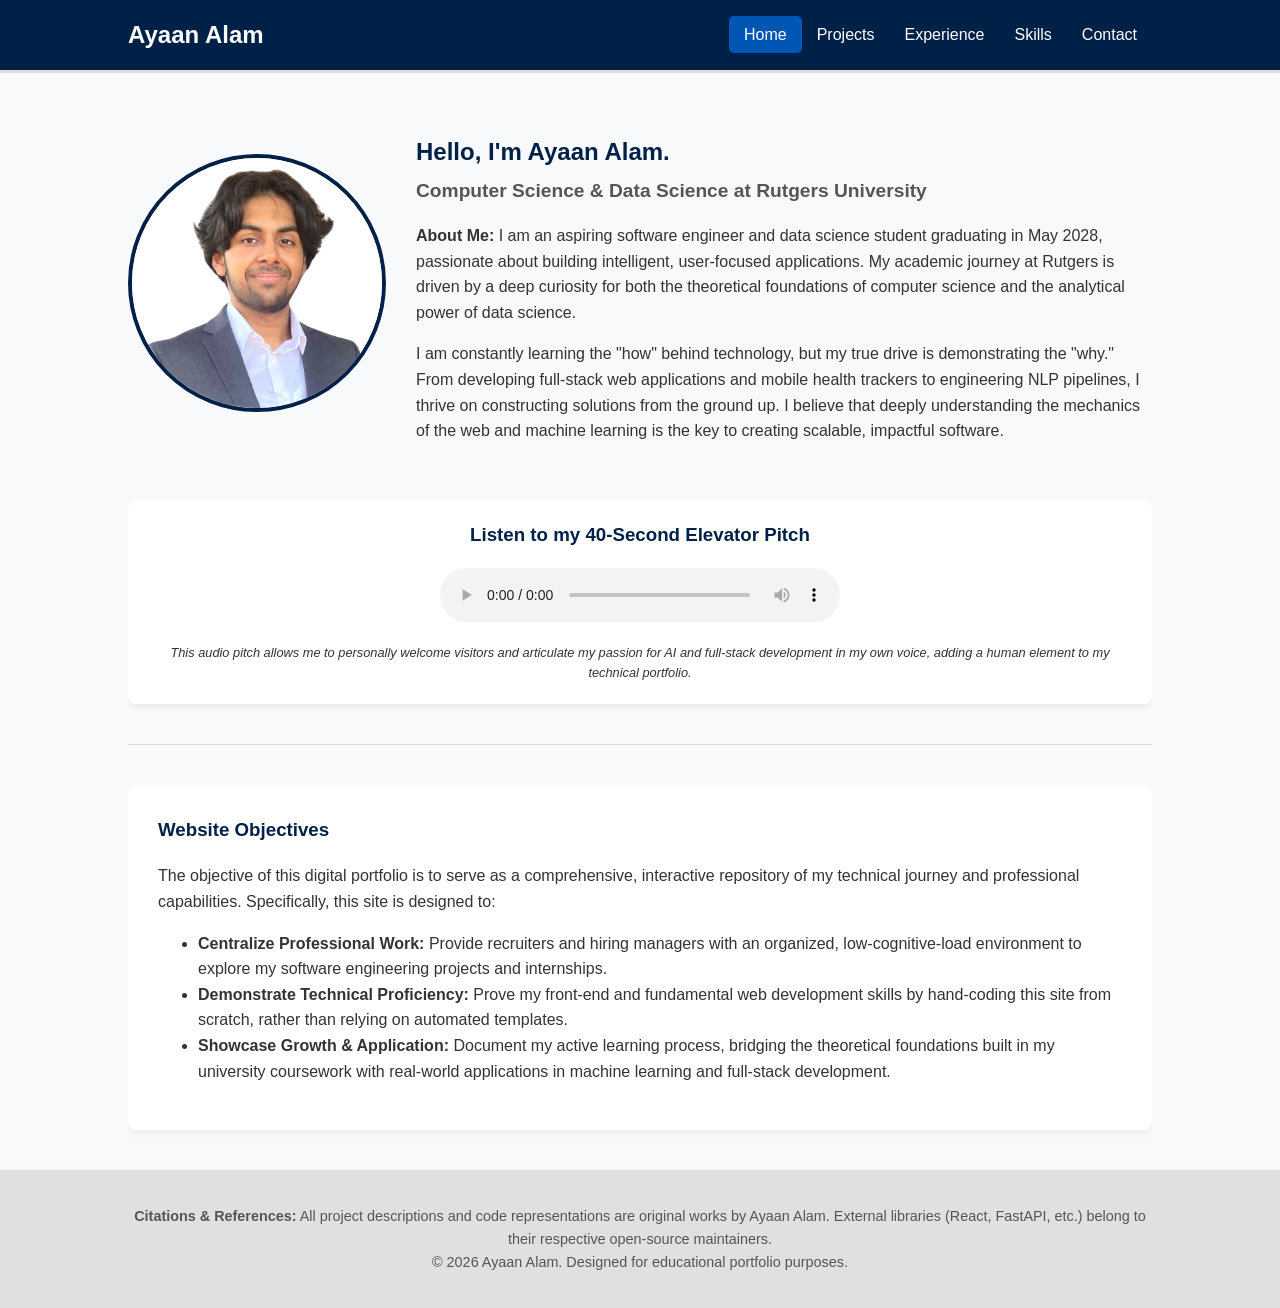
<file: index.html>
<!DOCTYPE html>
<html lang="en">
<head>
    <meta charset="UTF-8">
    <meta name="viewport" content="width=device-width, initial-scale=1.0">
    <title>Ayaan Alam | Portfolio</title>
    <link rel="stylesheet" href="style.css">
</head>
<body>

    <nav class="navbar">
        <div class="nav-brand">Ayaan Alam</div>
        <ul class="nav-links">
            <li><a href="index.html" class="active">Home</a></li>
            <li><a href="projects.html">Projects</a></li>
            <li><a href="experience.html">Experience</a></li>
            <li><a href="skills.html">Skills</a></li>
            <li><a href="contact.html">Contact</a></li>
        </ul>
    </nav>

    <main class="container">
        <section class="hero-section">
            <div class="profile-image-container">
                <img src="Ayaan_Alam.jpg" alt="Professional Headshot" class="profile-img">
            </div>
            
            <div class="intro-text">
                <h1>Hello, I'm Ayaan Alam.</h1>
                <h2>Computer Science & Data Science at Rutgers University</h2>
                <p><strong>About Me:</strong> I am an aspiring software engineer and data science student graduating in May 2028, passionate about building intelligent, user-focused applications. My academic journey at Rutgers is driven by a deep curiosity for both the theoretical foundations of computer science and the analytical power of data science.</p>
                <p>I am constantly learning the "how" behind technology, but my true drive is demonstrating the "why." From developing full-stack web applications and mobile health trackers to engineering NLP pipelines, I thrive on constructing solutions from the ground up. I believe that deeply understanding the mechanics of the web and machine learning is the key to creating scalable, impactful software.</p>
            </div>
        </section>
            <div style="text-align: center; margin: 30px 0; padding: 20px; background: #fff; border-radius: 8px; box-shadow: 0 4px 6px rgba(0,0,0,0.05);">
                <h3 style="margin-top: 0; color: #002147;">Listen to my 40-Second Elevator Pitch</h3>
                <audio controls style="width: 100%; max-width: 400px;">
                    <source src="welcome.mp3" type="audio/mpeg">
                Your browser does not support the audio element.
                </audio>
            <p style="font-size: 0.8rem; font-style: italic; margin-bottom: 0;">This audio pitch allows me to personally welcome visitors and articulate my passion for AI and full-stack development in my own voice, adding a human element to my technical portfolio.</p>
            </div>
        <hr>

        <section class="objectives-section">
            <h3>Website Objectives</h3>
            <p>The objective of this digital portfolio is to serve as a comprehensive, interactive repository of my technical journey and professional capabilities. Specifically, this site is designed to:</p>
            <ul>
                <li><strong>Centralize Professional Work:</strong> Provide recruiters and hiring managers with an organized, low-cognitive-load environment to explore my software engineering projects and internships.</li>
                <li><strong>Demonstrate Technical Proficiency:</strong> Prove my front-end and fundamental web development skills by hand-coding this site from scratch, rather than relying on automated templates.</li>
                <li><strong>Showcase Growth & Application:</strong> Document my active learning process, bridging the theoretical foundations built in my university coursework with real-world applications in machine learning and full-stack development.</li>
            </ul>
        </section>
        
    </main>

    <footer class="site-footer">
        <p><strong>Citations & References:</strong> All project descriptions and code representations are original works by Ayaan Alam. External libraries (React, FastAPI, etc.) belong to their respective open-source maintainers. <br>&copy; 2026 Ayaan Alam. Designed for educational portfolio purposes.</p>
    </footer>

</body>
</html>
</file>
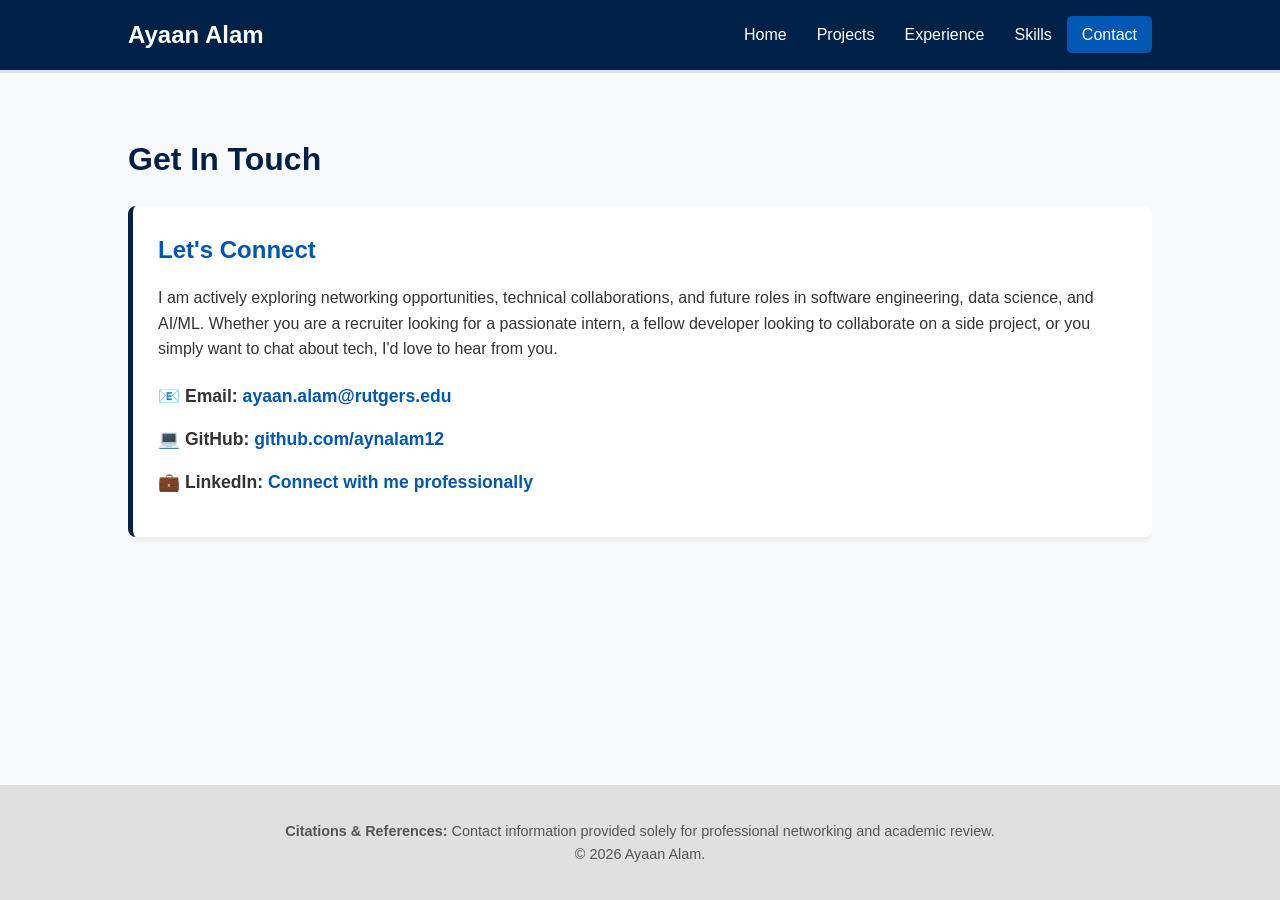
<file: contact.html>
<!DOCTYPE html>
<html lang="en">
<head>
    <meta charset="UTF-8">
    <meta name="viewport" content="width=device-width, initial-scale=1.0">
    <title>Contact | Ayaan Alam</title>
    <link rel="stylesheet" href="style.css">
</head>
<body>

    <nav class="navbar">
        <div class="nav-brand">Ayaan Alam</div>
        <ul class="nav-links">
            <li><a href="index.html">Home</a></li>
            <li><a href="projects.html">Projects</a></li>
            <li><a href="experience.html">Experience</a></li>
            <li><a href="skills.html">Skills</a></li>
            <li><a href="contact.html" class="active">Contact</a></li>
        </ul>
    </nav>

    <main class="container">
        <h1>Get In Touch</h1>
        
        <div class="content-card">
            <h2>Let's Connect</h2>
            <p>I am actively exploring networking opportunities, technical collaborations, and future roles in software engineering, data science, and AI/ML. Whether you are a recruiter looking for a passionate intern, a fellow developer looking to collaborate on a side project, or you simply want to chat about tech, I'd love to hear from you.</p>
            
            

            <ul style="list-style: none; padding-left: 0; margin-top: 20px;">
                <li style="margin-bottom: 15px; font-size: 1.1rem;">
                    📧 <strong>Email:</strong> <a href="mailto:aaa557@scarletmail.rutgers.edu" style="color: #0056b3; text-decoration: none; font-weight: bold;">ayaan.alam@rutgers.edu</a>
                </li>
                <li style="margin-bottom: 15px; font-size: 1.1rem;">
                    💻 <strong>GitHub:</strong> <a href="https://github.com/aynalam12" style="color: #0056b3; text-decoration: none; font-weight: bold;">github.com/aynalam12</a>
                </li>
                <li style="margin-bottom: 15px; font-size: 1.1rem;">
                    💼 <strong>LinkedIn:</strong> <a href="https://www.linkedin.com/in/ayaan-" style="color: #0056b3; text-decoration: none; font-weight: bold;">Connect with me professionally</a>
                </li>
            </ul>
        </div>
    </main>

    <footer class="site-footer">
        <p><strong>Citations & References:</strong> Contact information provided solely for professional networking and academic review. <br>&copy; 2026 Ayaan Alam.</p>
    </footer>

</body>
</html>
</file>
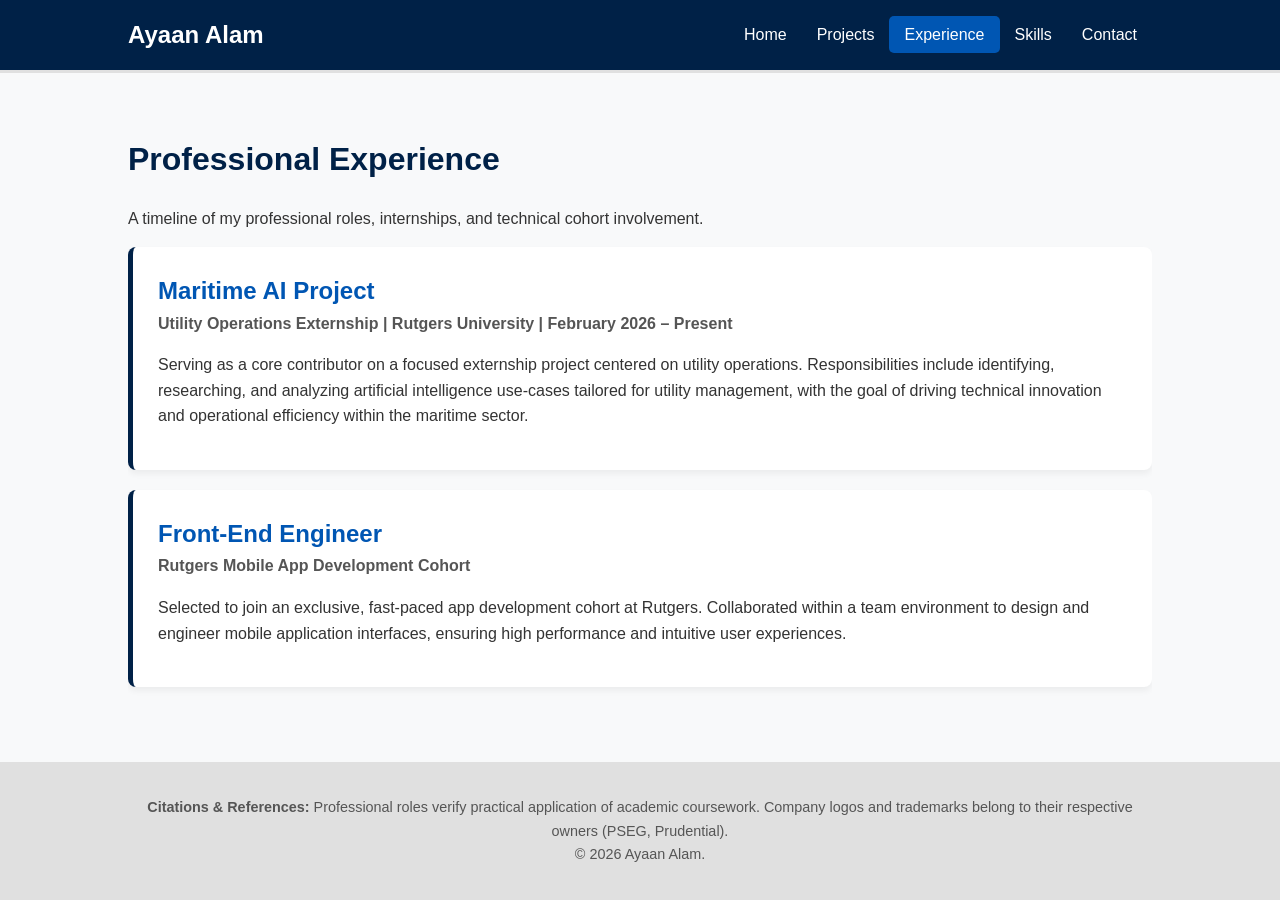
<file: experience.html>
<!DOCTYPE html>
<html lang="en">
<head>
    <meta charset="UTF-8">
    <meta name="viewport" content="width=device-width, initial-scale=1.0">
    <title>Experience | Ayaan Alam</title>
    <link rel="stylesheet" href="style.css">
</head>
<body>

    <nav class="navbar">
        <div class="nav-brand">Ayaan Alam</div>
        <ul class="nav-links">
            <li><a href="index.html">Home</a></li>
            <li><a href="projects.html">Projects</a></li>
            <li><a href="experience.html" class="active">Experience</a></li>
            <li><a href="skills.html">Skills</a></li>
            <li><a href="contact.html">Contact</a></li>
        </ul>
    </nav>

    <main class="container">
        <h1>Professional Experience</h1>
        <p>A timeline of my professional roles, internships, and technical cohort involvement.</p>

        <div class="content-card">
            <h2>Maritime AI  Project</h2>
            <h3>Utility Operations Externship | Rutgers University | February 2026 – Present</h3>
            <p>Serving as a core contributor on a focused externship project centered on utility operations. Responsibilities include identifying, researching, and analyzing artificial intelligence use-cases tailored for utility management, with the goal of driving technical innovation and operational efficiency within the maritime sector.</p>
        </div>

        <div class="content-card">
            <h2>Front-End Engineer</h2>
            <h3>Rutgers Mobile App Development Cohort</h3>
            <p>Selected to join an exclusive, fast-paced app development cohort at Rutgers. Collaborated within a team environment to design and engineer mobile application interfaces, ensuring high performance and intuitive user experiences.</p>
        
        </div>

    </main>

    <footer class="site-footer">
        <p><strong>Citations & References:</strong> Professional roles verify practical application of academic coursework. Company logos and trademarks belong to their respective owners (PSEG, Prudential). <br>&copy; 2026 Ayaan Alam.</p>
    </footer>

</body>
</html>
</file>
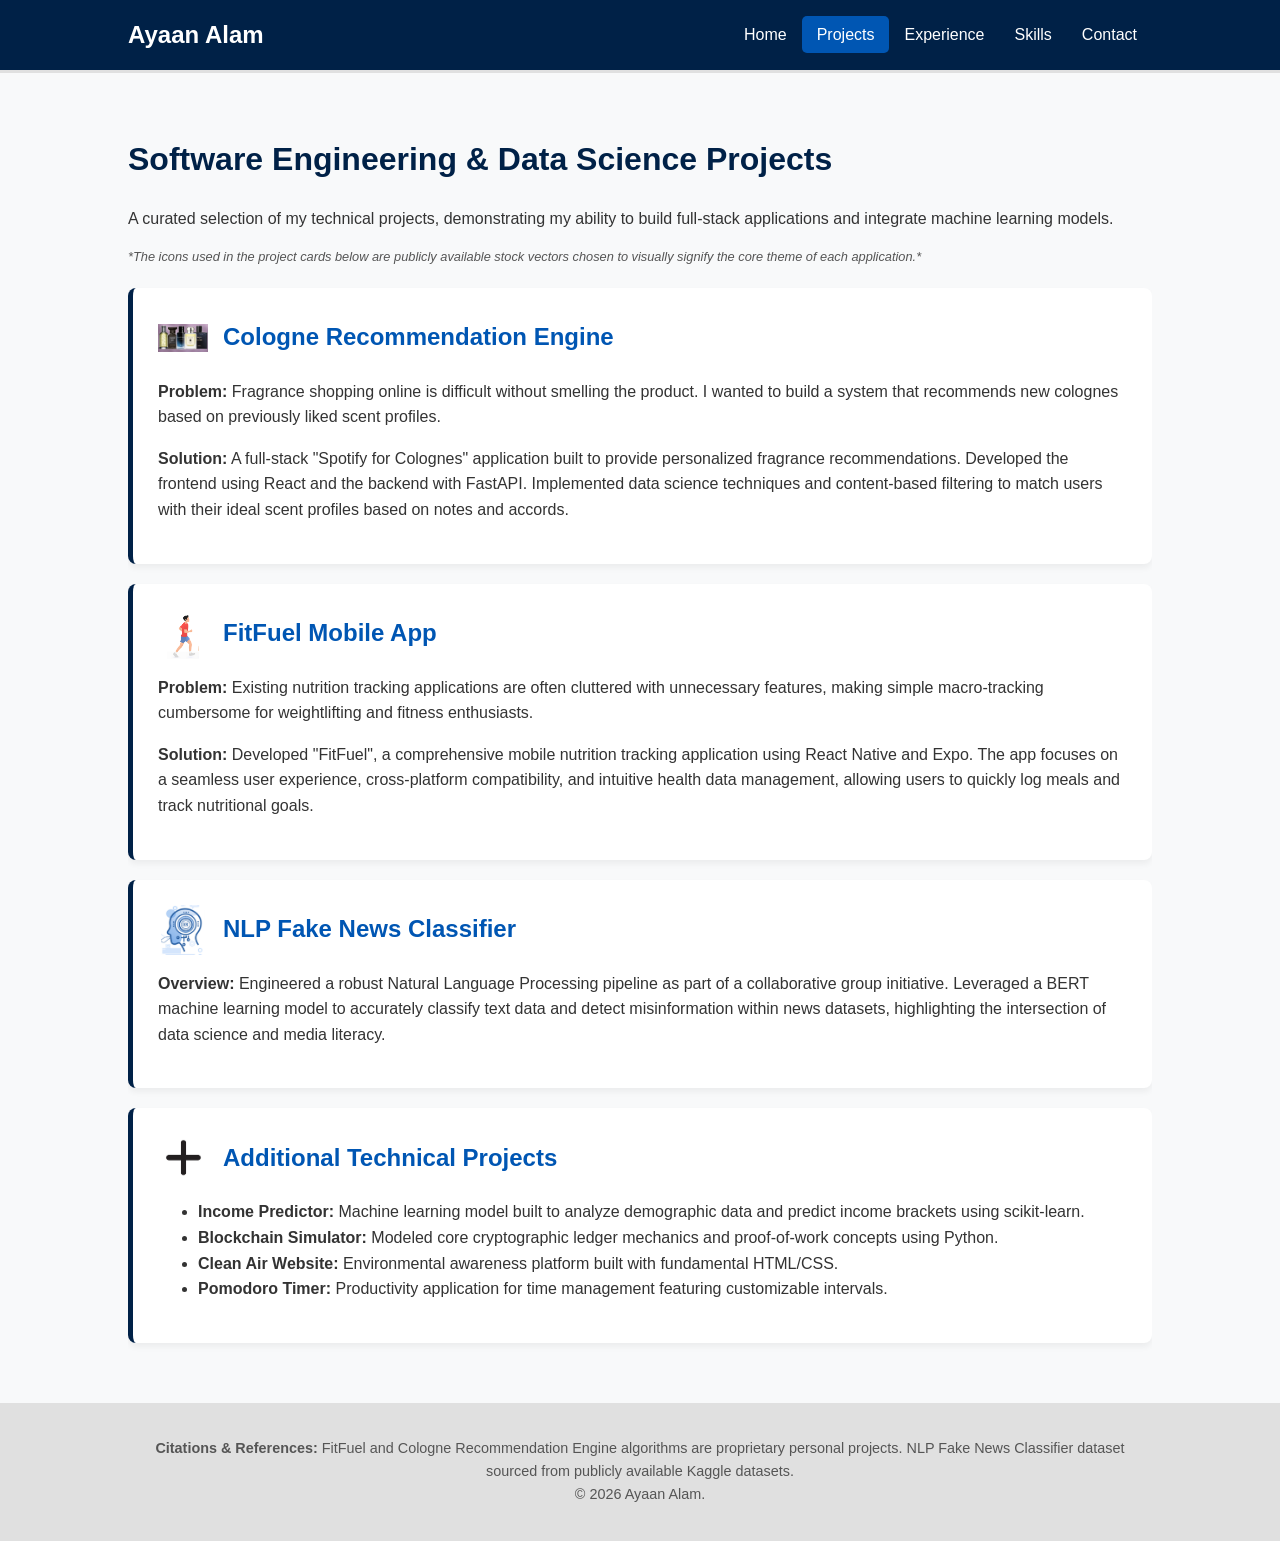
<file: projects.html>
<!DOCTYPE html>
<html lang="en">
<head>
    <meta charset="UTF-8">
    <meta name="viewport" content="width=device-width, initial-scale=1.0">
    <title>Projects | Ayaan Alam</title>
    <link rel="stylesheet" href="style.css">
</head>
<body>

    <nav class="navbar">
        <div class="nav-brand">Ayaan Alam</div>
        <ul class="nav-links">
            <li><a href="index.html">Home</a></li>
            <li><a href="projects.html" class="active">Projects</a></li>
            <li><a href="experience.html">Experience</a></li>
            <li><a href="skills.html">Skills</a></li>
            <li><a href="contact.html">Contact</a></li>
        </ul>
    </nav>

    <main class="container">
        <h1>Software Engineering & Data Science Projects</h1>
        <p>A curated selection of my technical projects, demonstrating my ability to build full-stack applications and integrate machine learning models.</p>
        <p style="font-size: 0.8rem; font-style: italic; color: #555; margin-bottom: 20px;">*The icons used in the project cards below are publicly available stock vectors chosen to visually signify the core theme of each application.*</p>
        <div class="content-card">
            <div class="card-header">
                <img src="Cologne.png" alt="Fragrance Icon" class="project-icon">
                <h2>Cologne Recommendation Engine</h2>
            </div>
            
            <p><strong>Problem:</strong> Fragrance shopping online is difficult without smelling the product. I wanted to build a system that recommends new colognes based on previously liked scent profiles.</p>
            <p><strong>Solution:</strong> A full-stack "Spotify for Colognes" application built to provide personalized fragrance recommendations. Developed the frontend using React and the backend with FastAPI. Implemented data science techniques and content-based filtering to match users with their ideal scent profiles based on notes and accords.</p>
        </div>

        <div class="content-card">
            <div class="card-header">
                <img src="running.png" alt="Running Figure Icon" class="project-icon">
                <h2>FitFuel Mobile App</h2>
            </div>
            
            <p><strong>Problem:</strong> Existing nutrition tracking applications are often cluttered with unnecessary features, making simple macro-tracking cumbersome for weightlifting and fitness enthusiasts.</p>
            <p><strong>Solution:</strong> Developed "FitFuel", a comprehensive mobile nutrition tracking application using React Native and Expo. The app focuses on a seamless user experience, cross-platform compatibility, and intuitive health data management, allowing users to quickly log meals and track nutritional goals.</p>
        </div>

        <div class="content-card">
            <div class="card-header">
                <img src="NLP.png" alt="AI Brain and Data Icon" class="project-icon">
                <h2>NLP Fake News Classifier</h2>
            </div>
            
            <p><strong>Overview:</strong> Engineered a robust Natural Language Processing pipeline as part of a collaborative group initiative. Leveraged a BERT machine learning model to accurately classify text data and detect misinformation within news datasets, highlighting the intersection of data science and media literacy.</p>
        </div>

        <div class="content-card">
            <div class="card-header">
                <img src="add.png" alt="Plus Icon" class="project-icon">
                <h2>Additional Technical Projects</h2>
            </div>
            <ul>
                <li><strong>Income Predictor:</strong> Machine learning model built to analyze demographic data and predict income brackets using scikit-learn.</li>
                <li><strong>Blockchain Simulator:</strong> Modeled core cryptographic ledger mechanics and proof-of-work concepts using Python.</li>
                <li><strong>Clean Air Website:</strong> Environmental awareness platform built with fundamental HTML/CSS.</li>
                <li><strong>Pomodoro Timer:</strong> Productivity application for time management featuring customizable intervals.</li>
            </ul>
        </div>
    </main>

    <footer class="site-footer">
        <p><strong>Citations & References:</strong> FitFuel and Cologne Recommendation Engine algorithms are proprietary personal projects. NLP Fake News Classifier dataset sourced from publicly available Kaggle datasets. <br>&copy; 2026 Ayaan Alam.</p>
    </footer>

</body>
</html>
</file>
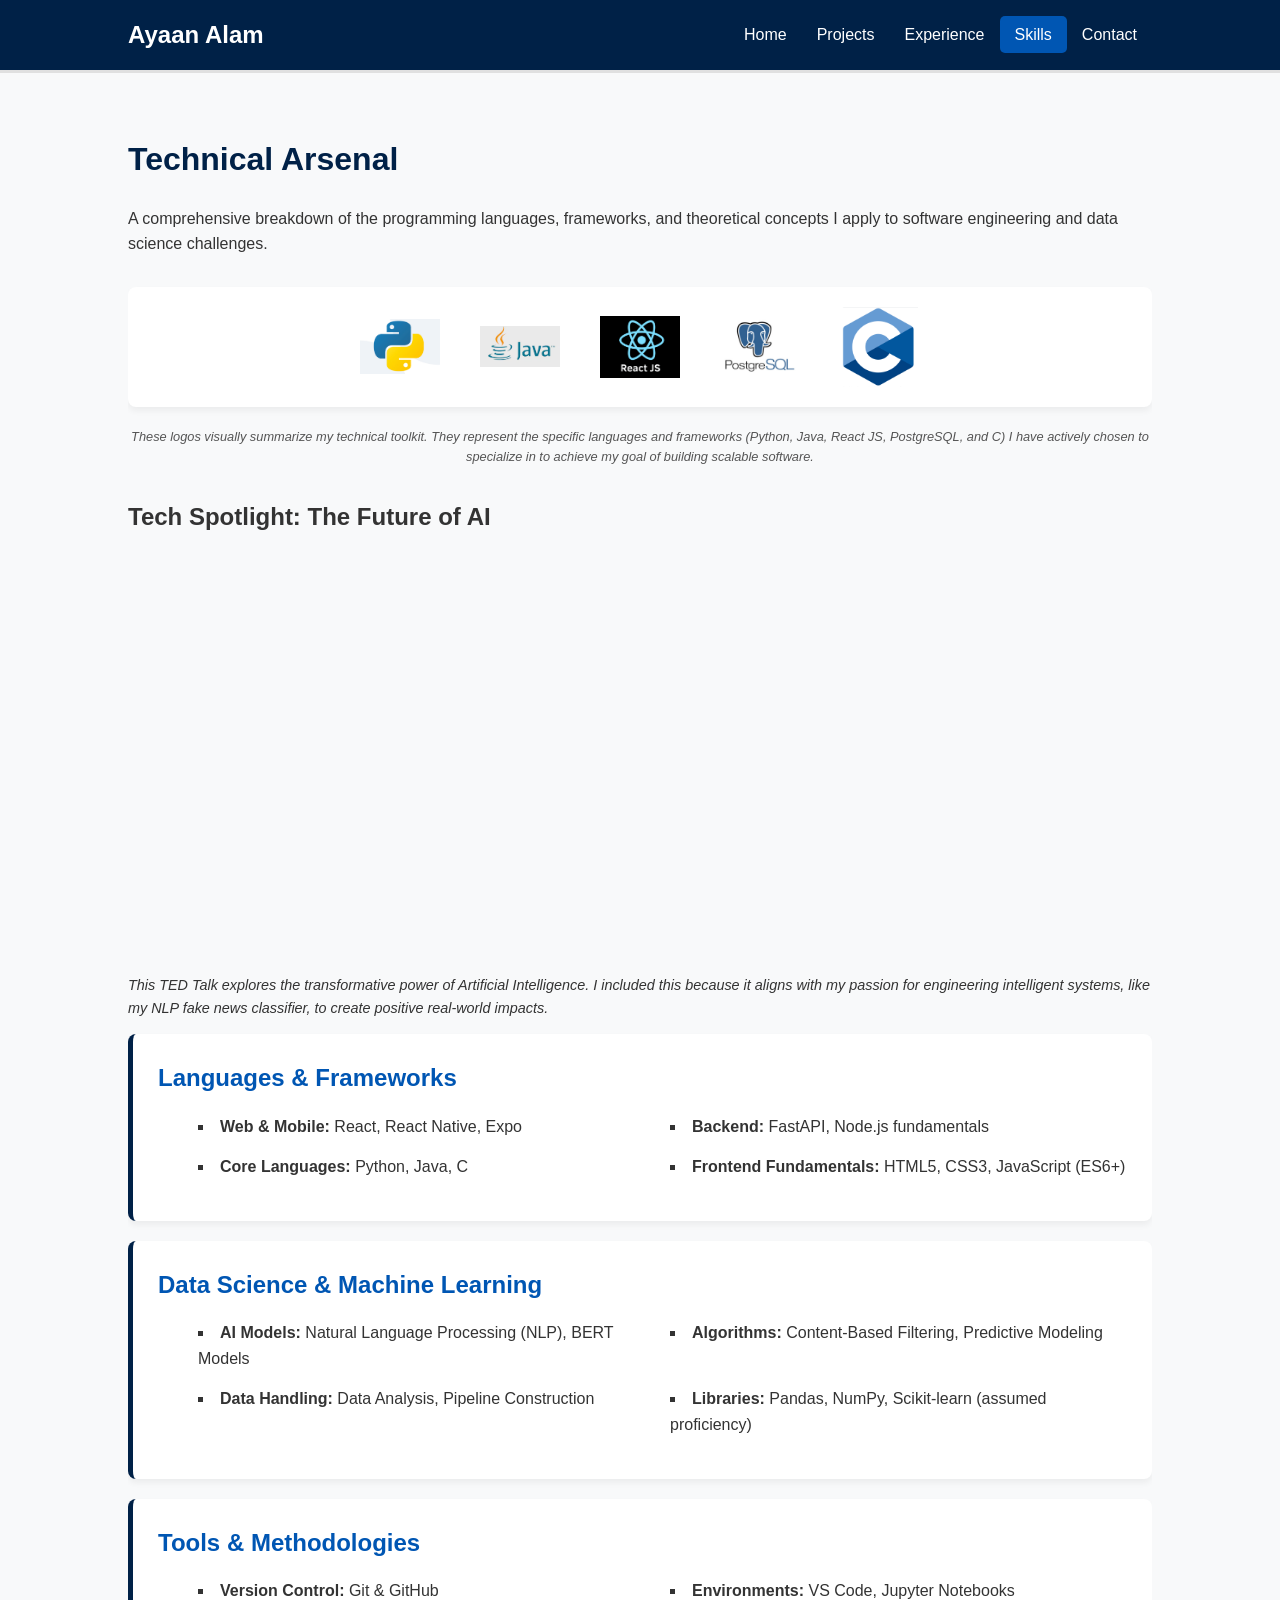
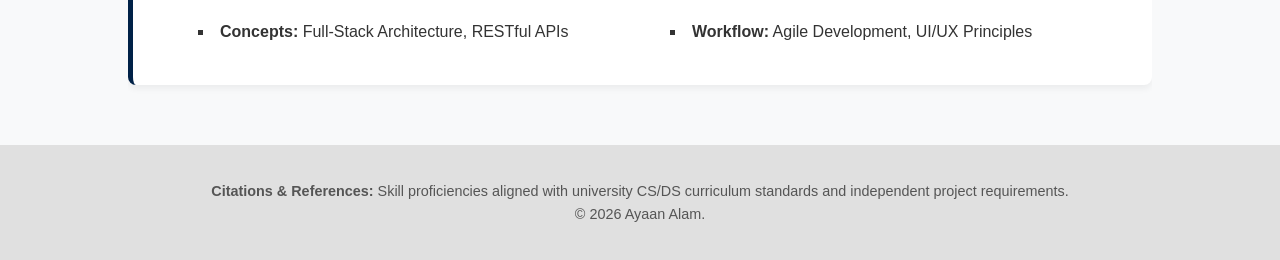
<file: skills.html>
<!DOCTYPE html>
<html lang="en">
<head>
    <meta charset="UTF-8">
    <meta name="viewport" content="width=device-width, initial-scale=1.0">
    <title>Skills | Ayaan Alam</title>
    <link rel="stylesheet" href="style.css">
</head>
<body>

    <nav class="navbar">
        <div class="nav-brand">Ayaan Alam</div>
        <ul class="nav-links">
            <li><a href="index.html">Home</a></li>
            <li><a href="projects.html">Projects</a></li>
            <li><a href="experience.html">Experience</a></li>
            <li><a href="skills.html" class="active">Skills</a></li>
            <li><a href="contact.html">Contact</a></li>
        </ul>
    </nav>

    <main class="container">
        <h1>Technical Arsenal</h1>
        <p>A comprehensive breakdown of the programming languages, frameworks, and theoretical concepts I apply to software engineering and data science challenges.</p>

        <div class="tech-stack-container">
            <img src="Python.png" alt="Python Logo" class="tech-icon">
            <img src="Java.png" alt="Java Logo" class="tech-icon">
            <img src="React.png" alt="React Logo" class="tech-icon">
            <img src="SQL.png" alt="PostgreSQL Logo" class="tech-icon">
            <img src="C.png" alt="C Logo" class="tech-icon">
        </div>
        <p style="font-size: 0.8rem; font-style: italic; text-align: center; color: #555; margin-top: -10px; margin-bottom: 30px;">
                These logos visually summarize my technical toolkit. They represent the specific languages and frameworks (Python, Java, React JS, PostgreSQL, and C) I have actively chosen to specialize in to achieve my goal of building scalable software.
        </p>
            <h2 style="margin-bottom: 15px;">Tech Spotlight: The Future of AI</h2>
    
            <iframe src="https://embed.ted.com/talks/sal_khan_how_ai_could_save_not_destroy_education" width="100%" height="400" frameborder="0" scrolling="no" allowfullscreen style="border-radius: 8px;"></iframe>
    
            <p style="font-size: 0.9rem; font-style: italic; margin-top: 15px;">
                This TED Talk explores the transformative power of Artificial Intelligence. I included this because it aligns with my passion for engineering intelligent systems, like my NLP fake news classifier, to create positive real-world impacts.
            </p>
        </div>
        <div class="content-card">
            <h2>Languages & Frameworks</h2>
            <ul class="skills-list">
                <li><strong>Web & Mobile:</strong> React, React Native, Expo</li>
                <li><strong>Backend:</strong> FastAPI, Node.js fundamentals</li>
                <li><strong>Core Languages:</strong> Python, Java, C</li>
                <li><strong>Frontend Fundamentals:</strong> HTML5, CSS3, JavaScript (ES6+)</li>
            </ul>
        </div>

        <div class="content-card">
            <h2>Data Science & Machine Learning</h2>
            <ul class="skills-list">
                <li><strong>AI Models:</strong> Natural Language Processing (NLP), BERT Models</li>
                <li><strong>Algorithms:</strong> Content-Based Filtering, Predictive Modeling</li>
                <li><strong>Data Handling:</strong> Data Analysis, Pipeline Construction</li>
                <li><strong>Libraries:</strong> Pandas, NumPy, Scikit-learn (assumed proficiency)</li>
            </ul>
        </div>

        <div class="content-card">
            <h2>Tools & Methodologies</h2>
            <ul class="skills-list">
                <li><strong>Version Control:</strong> Git & GitHub</li>
                <li><strong>Environments:</strong> VS Code, Jupyter Notebooks</li>
                <li><strong>Concepts:</strong> Full-Stack Architecture, RESTful APIs</li>
                <li><strong>Workflow:</strong> Agile Development, UI/UX Principles</li>
            </ul>
        </div>
    </main>

    <footer class="site-footer">
        <p><strong>Citations & References:</strong> Skill proficiencies aligned with university CS/DS curriculum standards and independent project requirements. <br>&copy; 2026 Ayaan Alam.</p>
    </footer>

</body>
</html>
</file>
<file: style.css>
/* Base Styles for Consistency */
body {
    font-family: 'Segoe UI', Tahoma, Geneva, Verdana, sans-serif;
    line-height: 1.6;
    color: #333;
    background-color: #f8f9fa;
    margin: 0;
    padding: 0;
    display: flex;
    flex-direction: column;
    min-height: 100vh;
}

.container {
    width: 80%;
    margin: auto;
    overflow: hidden;
    padding: 40px 0;
    flex: 1;
}

/* Navigation Menu */
.navbar {
    background: #002147; 
    color: #fff;
    padding-top: 15px;
    min-height: 50px;
    border-bottom: 3px solid #e0e0e0;
    display: flex;
    justify-content: space-between;
    align-items: center;
    padding: 10px 10%;
}

.nav-brand {
    font-size: 1.5rem;
    font-weight: bold;
}

.navbar a {
    color: #fff;
    text-decoration: none;
    font-size: 16px;
    padding: 10px 15px;
    transition: background 0.3s ease;
}

.navbar ul {
    margin: 0;
    padding: 0;
    list-style: none;
    display: flex;
}

.navbar a:hover, .navbar a.active {
    background: #0056b3;
    border-radius: 5px;
}

/* Hero Section (Introduction) */
.hero-section {
    display: flex;
    align-items: center;
    gap: 30px;
    margin-bottom: 40px;
}

.profile-img {
    width: 250px;
    height: 250px;
    border-radius: 50%;
    object-fit: cover;
    border: 4px solid #002147;
}

.intro-text h1 {
    margin-bottom: 5px;
    color: #002147;
}

.intro-text h2 {
    font-size: 1.2rem;
    color: #555;
    margin-top: 0;
}

/* Objectives Section */
.objectives-section {
    background: #fff;
    padding: 30px;
    border-radius: 8px;
    box-shadow: 0 4px 6px rgba(0,0,0,0.05);
}

.objectives-section h3 {
    color: #002147;
    margin-top: 0;
}

hr {
    border: 0;
    height: 1px;
    background: #ddd;
    margin: 40px 0;
}

/* Additional Styles for Sub-Pages */
h1 {
    color: #002147;
    margin-bottom: 20px;
}

.content-card {
    background: #fff;
    padding: 25px;
    border-radius: 8px;
    box-shadow: 0 4px 6px rgba(0,0,0,0.05);
    margin-bottom: 20px;
    border-left: 5px solid #002147;
}

.content-card h2 {
    color: #0056b3;
    margin-top: 0;
    margin-bottom: 5px;
}

.content-card h3 {
    color: #555;
    font-size: 1rem;
    margin-top: 0;
    margin-bottom: 15px;
}

.skills-list {
    display: grid;
    grid-template-columns: 1fr 1fr;
    gap: 15px;
    list-style: square inside;
}

/* Multimedia Placeholder for 15-point rubric requirement */
.media-placeholder {
    background-color: #e9ecef;
    border: 2px dashed #adb5bd;
    border-radius: 8px;
    padding: 30px;
    text-align: center;
    color: #6c757d;
    font-style: italic;
    margin: 20px 0;
}

/* Footer & Citations */
.site-footer {
    background: #e0e0e0;
    color: #555;
    text-align: center;
    padding: 20px 10%;
    font-size: 0.9rem;
    margin-top: auto;
}

.site-footer a {
    color: #0056b3;
}
/* Project Icon Styling */
.card-header {
    display: flex;
    align-items: center;
    margin-bottom: 15px;
}

.project-icon {
    width: 50px;
    height: 50px;
    margin-right: 15px;
    flex-shrink: 0;
    object-fit: contain; /* Ensures icons fit without distortion */
}

/* Update h2 style inside card-header for alignment */
.content-card h2 {
    margin-top: 0;
    margin-bottom: 0;
}
/* Tech Stack Icons Layout */
.tech-stack-container {
    display: flex;
    justify-content: center;
    align-items: center;
    gap: 40px;
    margin: 30px 0;
    flex-wrap: wrap;
    background: #fff;
    padding: 20px;
    border-radius: 8px;
    box-shadow: 0 4px 6px rgba(0,0,0,0.05);
}

.tech-icon {
    width: 80px;
    height: 80px;
    object-fit: contain; /* Keeps logos perfectly proportioned */
    transition: transform 0.3s ease; /* Smooth hover animation */
}

.tech-icon:hover {
    transform: scale(1.1); /* Makes the icon grow slightly when hovered */
}
</file>
